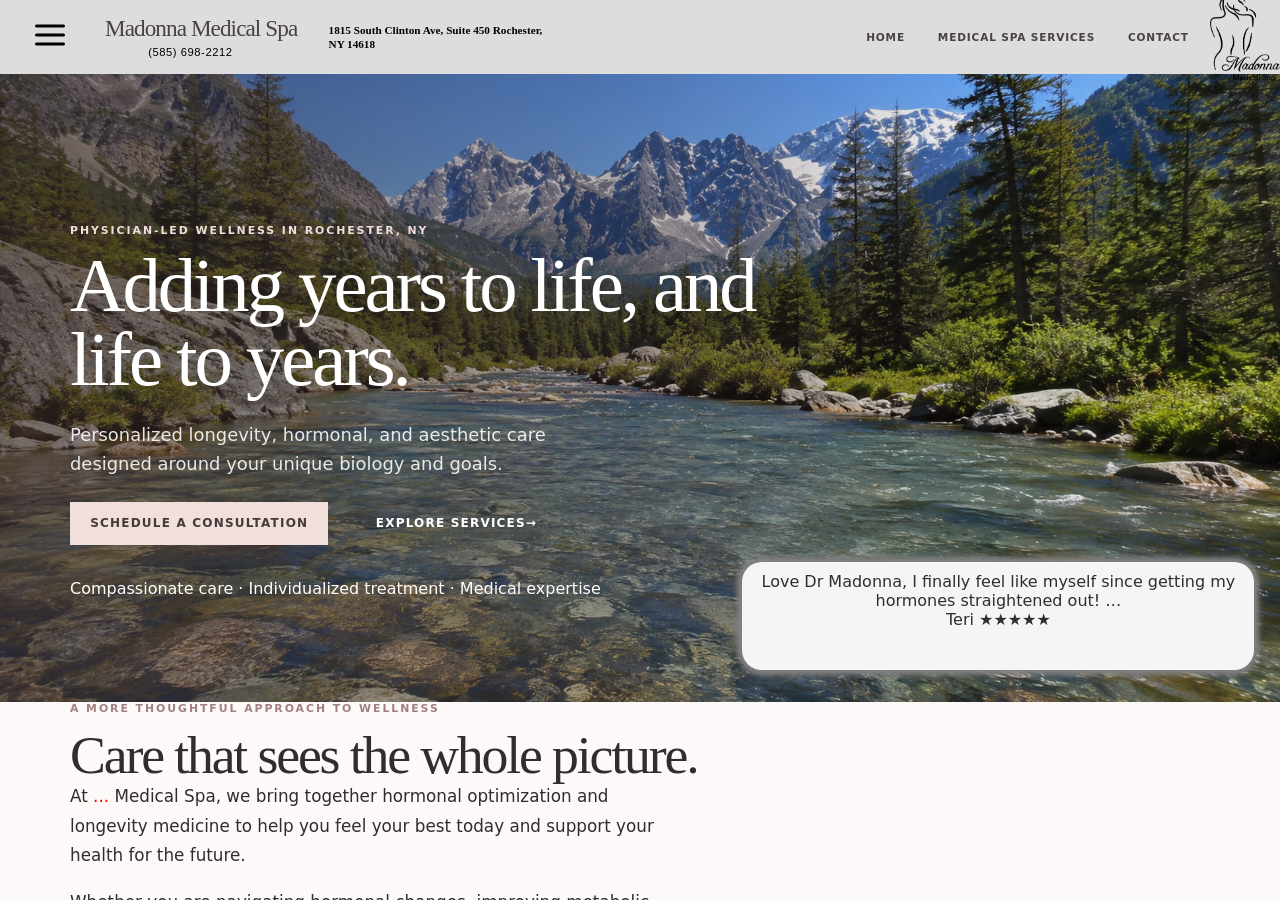
<file: index.html>
<!-- index.html -->
 <!-- DELETE 'unsafe-inline' when not working on this -->
<!DOCTYPE html>
<html lang="en">
<head>
    <meta charset="UTF-8">
    <meta name="viewport" content="width=device-width, initial-scale=1.0">
    <title>Madonna Medical Spa</title>
    <!-- Theme CSS (swapped dynamically) -->
    <link id="themeStylesheet" rel="stylesheet" href="css/main.css">
    <script src="js/lib/purify.min.js"></script>
    <link rel="stylesheet" href="css/swiper-bundle.min.css">

    <script src="js/lib/swiper-bundle.min.js"></script>
    <script type="module" src="js/app.js"></script>
    <!-- Swiper CSS -->
    <!-- Shared CSS (always loaded) -->
    <link rel="stylesheet" href="css/swiper-bundle.min.css">
    <!-- Swiper JS -->

    <!-- REmove unsafe-inline When Not working On Site! -->
    <!-- 'unsafe-inline' -->
    <meta http-equiv="Content-Security-Policy" content="
    default-src 'self';
    script-src 'self' 'unsafe-inline' ;
    style-src  'self' https://cdn.jsdelivr.net;
    font-src 'self' https://unpkg.com data:;
    img-src 'self' data:;
    frame-src https://www.youtube.com;
    connect-src 'self' https://madonna-contact-form.programshortcuts.workers.dev;
    object-src 'none';
    base-uri 'none';
    form-action 'self';
    ">
</head>
<body>
    <div class="page-wrapper ">
        <div class="page-header">
            <div class="page-title-container">
                <h1>              
                    <a tabindex="-1" id="" class="page-title" rel="noopener noreferrer" href="index.html">
                         Madonna Medical Spa  </a>
                    <!-- <a tabindex="-1" id="" class="page-title" rel="noopener noreferrer" href="index.html">Madonna
                        Medical Spa</a> -->
                        <a href="tel:+15856982212" class="tel-num-header">(585) 698-2212</a>
                </h1>
                <h2 class="address-title" id="addressLinkHeader">
                    <a tabindex="-1" href="https://www.google.com/search?q=1815+South+Clinton+Avenue%2C+Suite+450+Rochester%2C+NY+-+14618&oq=1815+South+Clinton+Avenue%2C+Suite+450+Rochester%2C+NY+-+14618&gs_lcrp=EgZjaHJvbWUqBggAEEUYOzIGCAAQRRg7MgcIARAhGJ8FMgcIAhAhGI8CMgcIAxAhGI8C0gEHMTY2ajBqNKgCALACAQ&sourceid=chrome&ie=UTF-8
                    ">
                        1815 South Clinton Ave, Suite 450
                        Rochester, NY 14618
                    </a>
                </h2>
            </div>
            <a target="_blank" tabindex="0"
                 href="https://programshortcuts.github.io/madonna-medical-spa/#pages/home/home.html">
                <img id="madonnaShilouetteLogo" 
                data-link 
                 src="imgs/Madonna-Medical-Spa-logo.png.webp" alt="madonna-medi-spa-logo">
                <span id="versionTitle"></span>

            </a>
            
        </div>
        <svg tabindex="0" data-nav-target="side-nav-btn" id="sideNavBtn" xmlns="http://www.w3.org/2000/svg" width="24"
            height="24" viewBox="0 0 24 24" fill="none" stroke="currentColor" stroke-width="2" stroke-linecap="round"
            stroke-linejoin="round">
            <line x1="3" y1="6" x2="21" y2="6"></line>
            <line x1="3" y1="12" x2="21" y2="12"></line>
            <line x1="3" y1="18" x2="21" y2="18"></line>
        </svg>
        <nav class="mobile-header-nav">
            <ul>
                <!-- HOME -->
                <li><a tabindex="0" data-nav-target="homeLink" href="pages/home/home.html" data-link rel="noopener noreferrer">
                        Home</a>
                </li>
                <!-- MEDICAL SPA SERVICES -->
                <li id="medSpaServUL"><a data-nav-target="medSpaServLink" href="pages/medical-spa-services/medical-spa-services.html"
                        data-link rel="noopener noreferrer">
                        Medical Spa Services</a>
                    <ul>
                        <!-- <li><a tabindex="0" href="pages/medical-spa-services/services/bio-hormone-replace.html">Bio-indentical Hormone Replacment</a></li> -->
                        <li><a tabindex="0" data-link data-nav-target="long-func-sub-ul-link"
                                href="pages/medical-spa-services/services/longevity-med/longevity-med.html">Longevity &amp; Functional Medicine</a></li>
                        <li><a tabindex="0" data-link data-nav-target="bio-identical-sub-ul-link"
                                href="pages/medical-spa-services/services/bio-hormone-replace/bio-hormone-replace.html">Bio-indentical
                                Hormone Replacment</a></li>
                        <li><a tabindex="0" data-link data-nav-target="botox-filler-sub-ul-link" href="pages/medical-spa-services/services/botox/botox.html">Botox & Filler</a></li>
                        <li><a tabindex="0" data-link data-nav-target="glp-1-sub-ul-link" href="pages/medical-spa-services/services/glp-1/glp-1.html">GLP-1</a></li>
                        <li><a tabindex="0" data-link data-nav-target="infrared-sub-ul-link" href="pages/medical-spa-services/services/infrared/infrared.html">
                                Infrared Therepy</a></li>
                        <li><a tabindex="0" data-link data-nav-target="iv-infusions-sub-ul-link" href="pages/medical-spa-services/services/iv-infusions/iv-infusions.html">IV
                                Infusion Therepy</a></li>
                        <li><a tabindex="0" data-link data-nav-target="peptides-sub-ul-link" href="pages/medical-spa-services/services/peptides/peptides.html">Peptides</a></li>
                    </ul>
                </li>
                <!-- Products -->
                <!-- <li>
                    <a data-nav-target="productsLink" href="pages/products/products.html" data-link
                        rel="noopener noreferrer">
                        Products</a>
                    <ul>
                        <li><a data-nav-target="supplement-sub-ul-link" data-link href="pages/products/products.html"> supplements</a></li>
                        <li><a data-nav-target="hair-skin-care-sub-ul-link" href="pages/products/products.html">hair & skin care</a></li>

                    </ul>
                </li> -->
                <!-- <><a href="pages/bookings/bookings.html" data-link rel="noopener noreferrer">
                        bookings</a>
                    </> -->
                <li><a data-nav-target="contactLink" href="pages/contact/contact.html" data-link
                        rel="noopener noreferrer">
                        Contact</a>
                    <div class="social-media-container-nav">
                        <div class="social-media-link-container facebook-container-nav">
                            <a tabindex="0" data-nav-target="facebook-nav" id="facebookLogoNav" rel="noopener noreferrer"
                                href="https://www.facebook.com/madonnamedicalspa/">
                                <!-- <svg viewBox="0 0 30 30"  fill="#1877f2"> -->
                                <svg fill="#1877f2">
                                    <path
                                        d="M22 12a10 10 0 1 0-11.5 9.9v-7H8v-3h2.5V9.5c0-2.5 1.5-3.9 3.8-3.9 1.1 0 2.2.2 2.2.2v2.5h-1.3c-1.2 0-1.6.7-1.6 1.5V12H17l-.5 3h-2.5v7A10 10 0 0 0 22 12" />
                                </svg>
                            </a>
                        </div>
                        <div class="social-media-link-container instagram-container-nav">
                            <a tabindex="0" data-nav-target="instagram-nav"  id="instagramLogoNav" rel="noopener noreferrer"
                                href="https://www.instagram.com/madonnamedicalspa/">
                                <!-- <svg viewBox="0 0 40 40"  fill="none"> -->
                                <svg fill="none">
                                    <path fill="#E4405F"
                                        d="M7.75 2h8.5A5.75 5.75 0 0 1 22 7.75v8.5A5.75 5.75 0 0 1 16.25 22h-8.5A5.75 5.75 0 0 1 2 16.25v-8.5A5.75 5.75 0 0 1 7.75 2zm0 1.5A4.25 4.25 0 0 0 3.5 7.75v8.5A4.25 4.25 0 0 0 7.75 20.5h8.5a4.25 4.25 0 0 0 4.25-4.25v-8.5A4.25 4.25 0 0 0 16.25 3.5h-8.5z" />
                                    <path fill="#E4405F"
                                        d="M12 7a5 5 0 1 0 0 10 5 5 0 0 0 0-10zm0 1.5a3.5 3.5 0 1 1 0 7 3.5 3.5 0 0 1 0-7z" />
                                    <circle cx="17.2" cy="6.8" r="1.2" fill="#E4405F" />
                                </svg>
                            </a>
                        </div>
                    </div>
                </li>
                <!-- <li class="start-hidden" id="researchAndLitLI"><a data-nav-target="research-lit-nav-link" id="researchAndLitNavLink"
                        href="pages/research-literature/researchAndLit.html" data-link rel="noopener noreferrer">
                    Research & Literature</a>
                    <ul>
                        <li>
                            <a data-nav-target="vitamins-research" href="pages/vitamins/vitamins.html">Vitamins</a>
                            <ul class="downs">
                                <li>vitamin a</li>
                            </ul>
                        </li>
                        <li>
                            <a data-nav-target="supplement-sub-ul-link" data-link href="pages/products/products.html"> supplements</a>
                        </li>
                    </ul>
                </li> -->
            </ul>
        </nav>
        <div  id="mainLandingPage" class="main-landing-page">
        </div>
    </div>
</body>
</html>
</file>
<file: css/main.css>
/* main.css */
@import url('./components/new-review-swiper.css');
/* @import url('./components/reviews-swiper.css'); */
/* @import url('./components/home-reviews-swiper.css'); */
/* @import url('../pages/medical-spa-services/css/reviews-swiper-med-spa.css');  */
/* @import url('../pages/home/css/reviews-swiper-home.css');  */

@import url('../pages/home/css/premium-home.css');
@import url('./responsive.css');
/* home */
@import url('../pages/home/css/home-page-header.css');
@import url('../pages/home/css/responsive-home.css');
@import url('../pages/home/css/staff.css');
/* contact.css */
@import url('../pages/contact/css/new-contact.css');
/* visuals */
/* @import url('./swiper/service-rows.css'); */
/* @import url('./swiper/service-rows-background.css'); */

/* medical-spa-services */
@import url('../pages/medical-spa-services/css/new-med-spa-serv.css'); 

@import url('../pages/medical-spa-services/css/bkgrnd-med-spa-serv.css'); 
@import url('../pages/medical-spa-services/css/borders-med-spa-serv.css'); 
@import url('../pages/medical-spa-services/css/clrs-med-spa-serv.css'); 
@import url('../pages/medical-spa-services/css/layout-med-spa-serv.css');
@import url('../pages/medical-spa-services/css/effects-med-spa-serv.css');
@import url('../pages/medical-spa-services/css/position-med-spa-serv.css');
@import url('../pages/medical-spa-services/css/sizing-med-spa-serv.css');
@import url('../pages/medical-spa-services/css/spacing-med-spa-serv.css');
@import url('../pages/medical-spa-services/css/txt-med-spa-serv.css');
@import url('../pages/medical-spa-services/css/responsive-med-spa-serv.css'); 

/* components */
@import url('components/mobile-header-nav.css');
@import url('components/page-header.css');
@import url('ui/toggle-nav.css');

@import url('components/sideNavBtn.css');
@import url('components/social-media-container-nav.css');

/* ui */

/* @import url('ui/items-scroll.css'); */
/* @import url('ui/zoom-items.css'); */
/* @import url('ui/sort-items.css'); */

/* utilities */
@import url('utilities/effects.css');
@import url('utilities/background-colors.css');
@import url('utilities/layout.css');
@import url('utilities/position.css');
@import url('utilities/sizing.css');
@import url('utilities/spacing.css');
/* @import url('utilities/text.css'); */
/* @import url('utilities/borders.css'); */
@import url('utilities/colors.css');







/* products */
/* @import url('../pages/products/css/borders-products.css'); */
/* @import url('../pages/products/css/bkgrnd-products.css'); */
/* @import url('../pages/products/css/colors-products.css'); */
/* @import url('../pages/products/css/layout-products.css'); */
/* @import url('../pages/products/css/sizing-products.css'); */
/* @import url('../pages/products/css/spacing-products.css'); */
/* @import url('../pages/products/css/txt-products.css'); */


* {
    margin: 0;
    padding: 0;
    box-sizing: border-box;
}
html,
body {
    overflow-x: hidden;
}
.error-message {
    color: red;
}
a[x-apple-data-detectors] {
    color: inherit !important;
    text-decoration: none !important;
    font-size: inherit !important;
    font-family: inherit !important;
    font-weight: inherit !important;
}
/* Target standard telephone links */
a[href^="tel"] {
    color: inherit;
    text-decoration: none;
}
a.tel-num:visited {color: var(--font-p-clr);}
.hide {display: none !important;}
</file>
